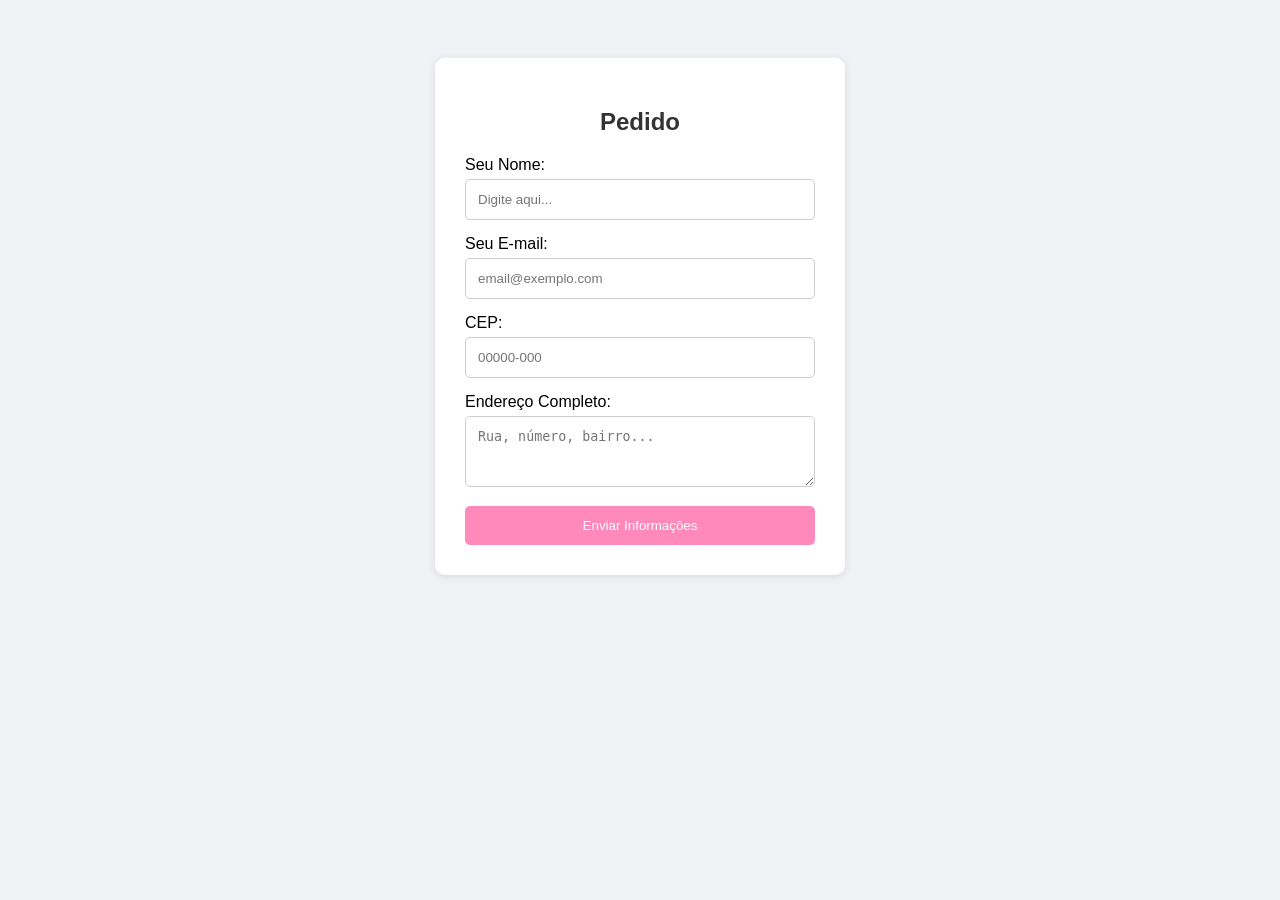
<file: S9_R1_AT1/index.html>
<!DOCTYPE html>
<html lang="pt-br">
<head>
    <meta charset="UTF-8">
    <title>Cadastro Simples</title>
    <style>
        body { font-family: sans-serif; background: #f0f2f5; display: flex; justify-content: center; padding: 50px; }
        .caixa { background: white; padding: 30px; border-radius: 10px; width: 350px; box-shadow: 0 2px 10px rgba(0,0,0,0.1); }
        h2 { text-align: center; color: #333; }
        
        /* Estilo das áreas de digitar */
        input, textarea { 
            width: 100%; 
            padding: 12px; 
            margin-top: 5px; 
            margin-bottom: 15px; 
            border: 1px solid #ccc; 
            border-radius: 5px; 
            box-sizing: border-box; /* Garante que não passe da largura */
        }
        
        button { 
            width: 100%; 
            background: #ff89ba; 
            color: white; 
            border: none; 
            padding: 12px; 
            border-radius: 5px; 
            cursor: pointer; 
        }
    </style>
</head>
<body>

<div class="caixa">
    <h2>Pedido</h2>
    
    <form action="form.php" method="POST">
        <label>Seu Nome:</label>
        <input type="text" name="nome" placeholder="Digite aqui..." required>

        <label>Seu E-mail:</label>
        <input type="email" name="email" placeholder="email@exemplo.com" required>

        <label>CEP:</label>
        <input type="text" name="cep" placeholder="00000-000" required>

        <label>Endereço Completo:</label>
        <textarea name="endereco" rows="3" placeholder="Rua, número, bairro..."></textarea>

        <button type="submit">Enviar Informações</button>
    </form>
</div>

</body>
</html>
</file>
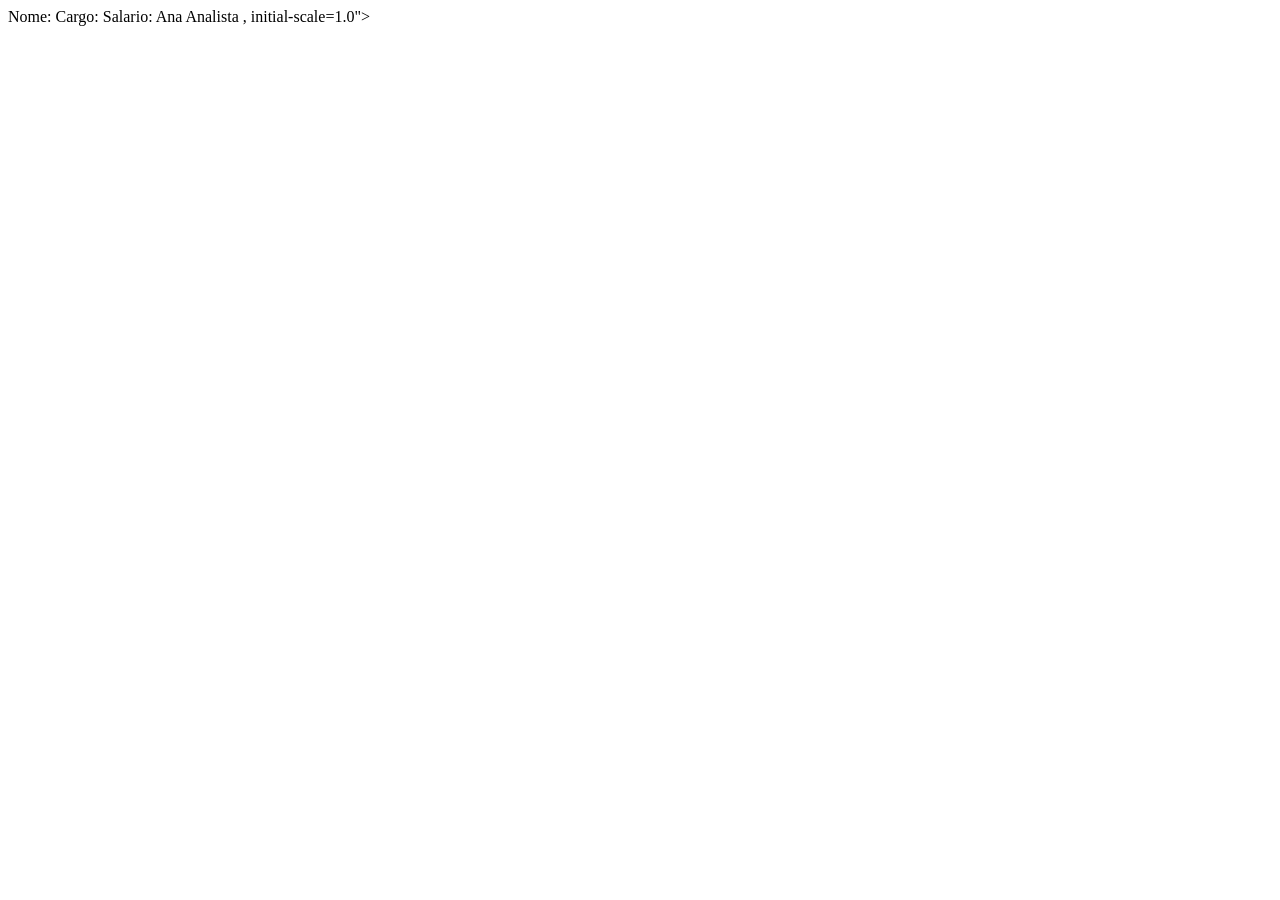
<file: aula07/tabela.html>
<!DOCTYPE html>
<html lang="en">
<head>
    <meta charset="UTF-8">
    <meta name="viewport" content="width=<html>
<head>
</head>
<body>
<table border="1">
	<tr>
		<th> Nome: </th>
		<th> Cargo:
</th>
		<th>Salario:
</th>
	</tr>
	<tr>
		<td>Ana</td>
		<td>Analista</td>
		, initial-scale=1.0">
    <title>Document</title>
</file>
